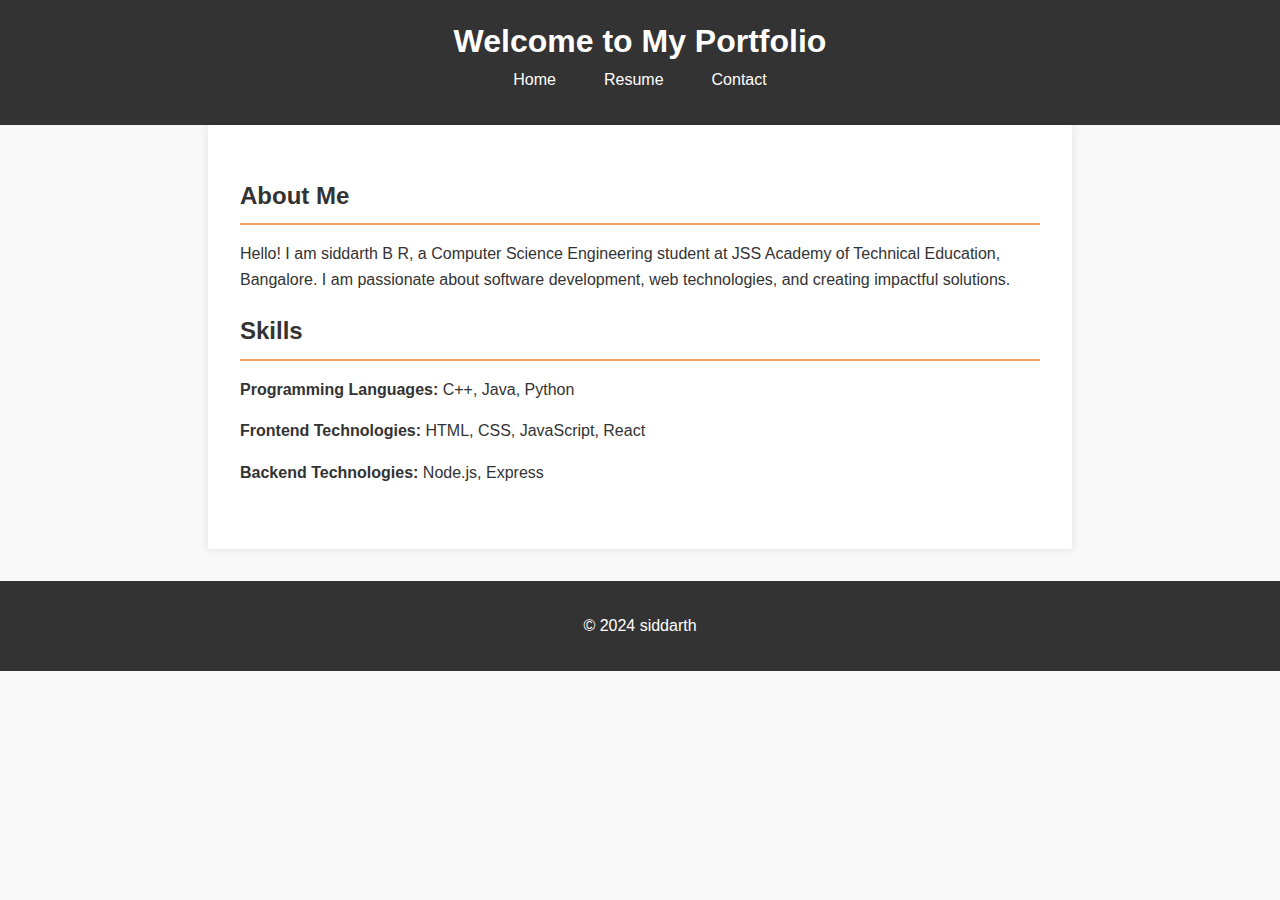
<file: index.html>
<!DOCTYPE html>
<html lang="en">
<head>
    <meta charset="UTF-8">
    <meta name="viewport" content="width=device-width, initial-scale=1.0">
    <title>Home - Portfolio</title>
    <link rel="stylesheet" href="styles.css">
</head>
<body>
    <header>
        <h1>Welcome to My Portfolio</h1>
        <nav>
            <ul>
                <li><a href="index.html">Home</a></li>
                <li><a href="resume.html">Resume</a></li>
                <li><a href="contact.html">Contact</a></li>
            </ul>
        </nav>
    </header>
    <main>
        <section id="about">
            <h2>About Me</h2>
            <p>
                Hello! I am siddarth B R, a Computer Science Engineering student at JSS Academy
                of Technical Education, Bangalore. I am passionate about software development, web technologies, 
                and creating impactful solutions.
            </p>
        </section>
        <section id="skills">
            <h2>Skills</h2>
            <ul>
                <li><strong>Programming Languages:</strong> C++, Java, Python</li>
                <li><strong>Frontend Technologies:</strong> HTML, CSS, JavaScript, React</li>
                <li><strong>Backend Technologies:</strong> Node.js, Express</li>
            </ul>
        </section>
    </main>
    <footer>
        <p>&copy; 2024 siddarth</p>
    </footer>
</body>
</html>
</file>
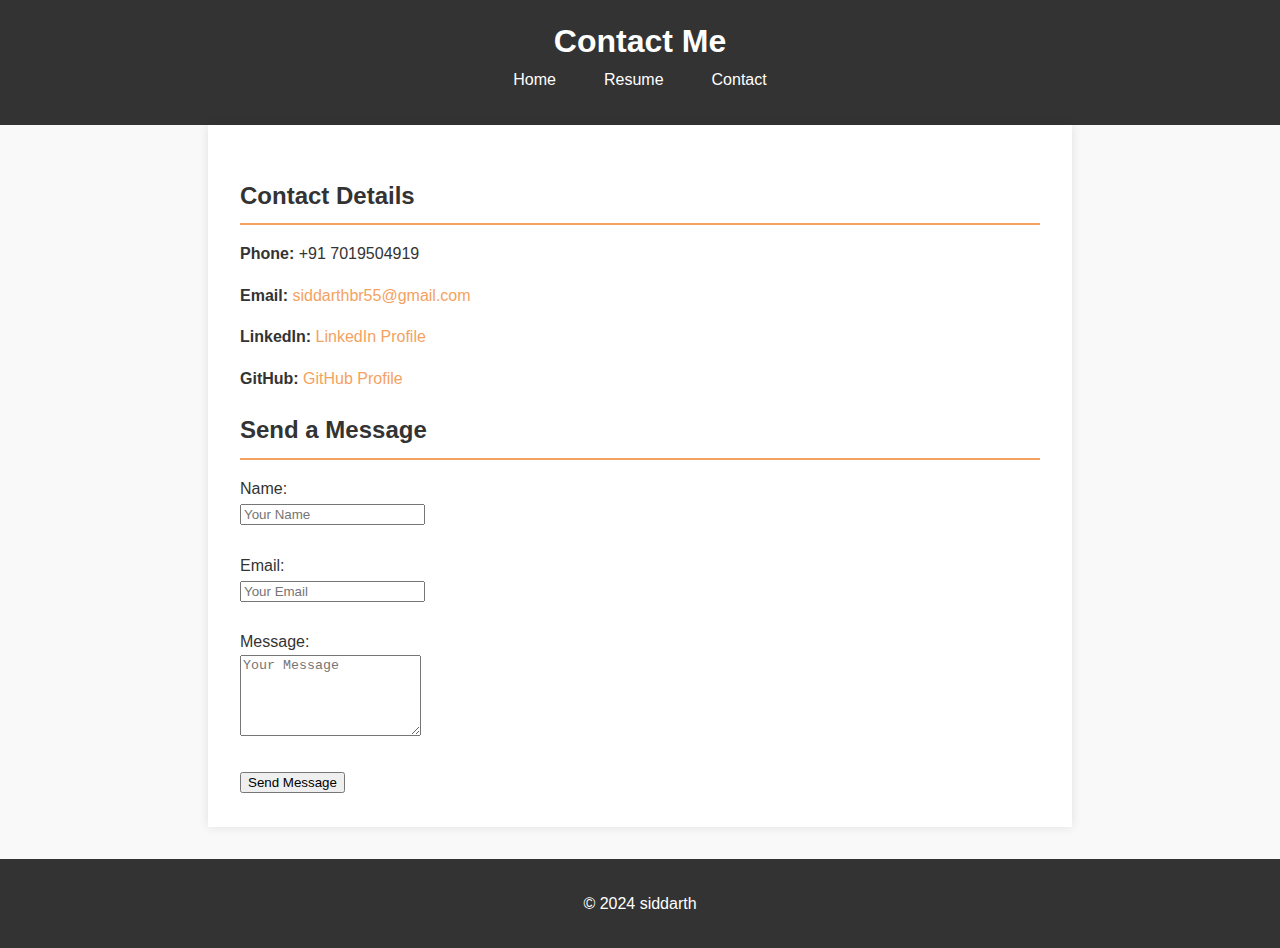
<file: contact.html>
<!DOCTYPE html>
<html lang="en">
<head>
    <meta charset="UTF-8">
    <meta name="viewport" content="width=device-width, initial-scale=1.0">
    <title>Contact - Portfolio</title>
    <link rel="stylesheet" href="styles.css">
</head>
<body>
    <header>
        <h1>Contact Me</h1>
        <nav>
            <ul>
                <li><a href="index.html">Home</a></li>
                <li><a href="resume.html">Resume</a></li>
                <li><a href="contact.html">Contact</a></li>
            </ul>
        </nav>
    </header>
    <main>
        <section id="contact-details">
            <h2>Contact Details</h2>
            <ul>
                <li><strong>Phone:</strong> +91 7019504919</li>
                <li><strong>Email:</strong> <a href="mailto:siddarth@gmail.com">siddarthbr55@gmail.com</a></li>
                <li><strong>LinkedIn:</strong> <a href="https://www.linkedin.com/in/siddarth/" target="_blank">LinkedIn Profile</a></li>
                <li><strong>GitHub:</strong> <a href="https://github.com/siddarth" target="_blank">GitHub Profile</a></li>
            </ul>
        </section>
        <section id="contact-form">
            <h2>Send a Message</h2>
            <form action="https://formspree.io/f/your_form_id" method="POST">
                <label for="name">Name:</label><br>
                <input type="text" id="name" name="name" placeholder="Your Name" required><br><br>
                
                <label for="email">Email:</label><br>
                <input type="email" id="email" name="email" placeholder="Your Email" required><br><br>
                
                <label for="message">Message:</label><br>
                <textarea id="message" name="message" rows="5" placeholder="Your Message" required></textarea><br><br>
                
                <button type="submit">Send Message</button>
            </form>
        </section>
    </main>
    <footer>
        <p>&copy; 2024 siddarth</p>
    </footer>
</body>
</html>
</file>
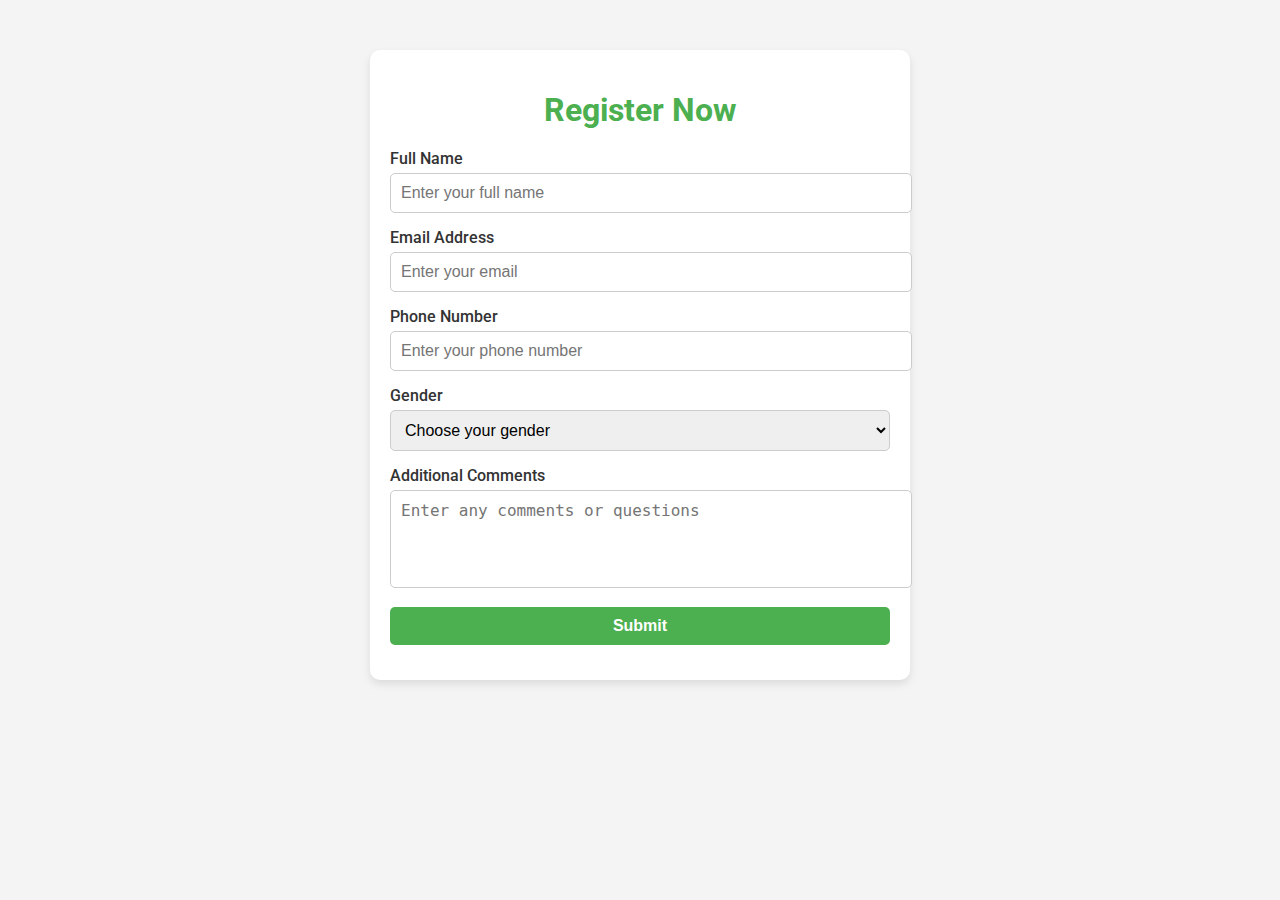
<file: registrationform.html>
<!DOCTYPE html>
<html lang="en">
<head>
    <meta charset="UTF-8">
    <meta name="viewport" content="width=device-width, initial-scale=1.0">
    <title>Registration Form</title>
    <link href="https://fonts.googleapis.com/css2?family=Roboto:wght@400;500&display=swap" rel="stylesheet">
    <style>
        body {
            font-family: 'Roboto', sans-serif;
            margin: 0;
            padding: 0;
            background: #f4f4f4;
            color: #333;
        }
        .form-container {
            max-width: 500px;
            margin: 50px auto;
            background: #fff;
            border-radius: 10px;
            box-shadow: 0 4px 8px rgba(0, 0, 0, 0.1);
            padding: 20px;
        }
        .form-container h1 {
            text-align: center;
            color: #4CAF50;
            margin-bottom: 20px;
        }
        label {
            font-weight: 500;
            margin-bottom: 5px;
            display: block;
        }
        input[type="text"], 
        input[type="email"], 
        input[type="tel"], 
        select, 
        textarea, 
        button {
            width: 100%;
            margin-bottom: 15px;
            padding: 10px;
            font-size: 16px;
            border: 1px solid #ccc;
            border-radius: 5px;
        }
        button {
            background-color: #4CAF50;
            color: white;
            font-weight: bold;
            cursor: pointer;
            border: none;
            transition: background-color 0.3s ease;
        }
        button:hover {
            background-color: #45a049;
        }
        textarea {
            resize: none;
        }
        .result-container {
            max-width: 500px;
            margin: 20px auto;
            padding: 20px;
            background: #fff;
            border-radius: 10px;
            box-shadow: 0 4px 8px rgba(0, 0, 0, 0.1);
        }
        .result-container h2 {
            text-align: center;
            color: #4CAF50;
        }
    </style>
</head>
<body>
    <div class="form-container">
        <h1>Register Now</h1>
        <form id="registrationForm">
            <label for="name">Full Name</label>
            <input type="text" id="name" name="name" placeholder="Enter your full name" required>

            <label for="email">Email Address</label>
            <input type="email" id="email" name="email" placeholder="Enter your email" required>

            <label for="phone">Phone Number</label>
            <input type="tel" id="phone" name="phone" placeholder="Enter your phone number" required>

            <label for="gender">Gender</label>
            <select id="gender" name="gender" required>
                <option value="" disabled selected>Choose your gender</option>
                <option value="Male">Male</option>
                <option value="Female">Female</option>
                <option value="Other">Other</option>
            </select>

            <label for="message">Additional Comments</label>
            <textarea id="message" name="message" rows="4" placeholder="Enter any comments or questions"></textarea>

            <button type="button" id="submitBtn">Submit</button>
        </form>
    </div>

    <!-- Section to Display Entered Details -->
    <div class="result-container" id="resultContainer" style="display: none;">
        <h2>Details Submitted</h2>
        <p><strong>Name:</strong> <span id="resultName"></span></p>
        <p><strong>Email:</strong> <span id="resultEmail"></span></p>
        <p><strong>Phone:</strong> <span id="resultPhone"></span></p>
        <p><strong>Gender:</strong> <span id="resultGender"></span></p>
        <p><strong>Message:</strong> <span id="resultMessage"></span></p>
    </div>

    <script>
        // JavaScript to handle form submission
        document.getElementById('submitBtn').addEventListener('click', function () {
            // Get form values
            const name = document.getElementById('name').value;
            const email = document.getElementById('email').value;
            const phone = document.getElementById('phone').value;
            const gender = document.getElementById('gender').value;
            const message = document.getElementById('message').value;

            // Validate that all fields are filled (for demonstration purposes)
            if (!name || !email || !phone || !gender) {
                alert('Please fill in all required fields.');
                return;
            }

            // Show entered details
            document.getElementById('resultName').textContent = name;
            document.getElementById('resultEmail').textContent = email;
            document.getElementById('resultPhone').textContent = phone;
            document.getElementById('resultGender').textContent = gender;
            document.getElementById('resultMessage').textContent = message || "No comments provided";

            // Display the result container
            document.getElementById('resultContainer').style.display = 'block';

            // Optionally, clear the form
            document.getElementById('registrationForm').reset();
        });
    </script>
</body>
</html>
</file>
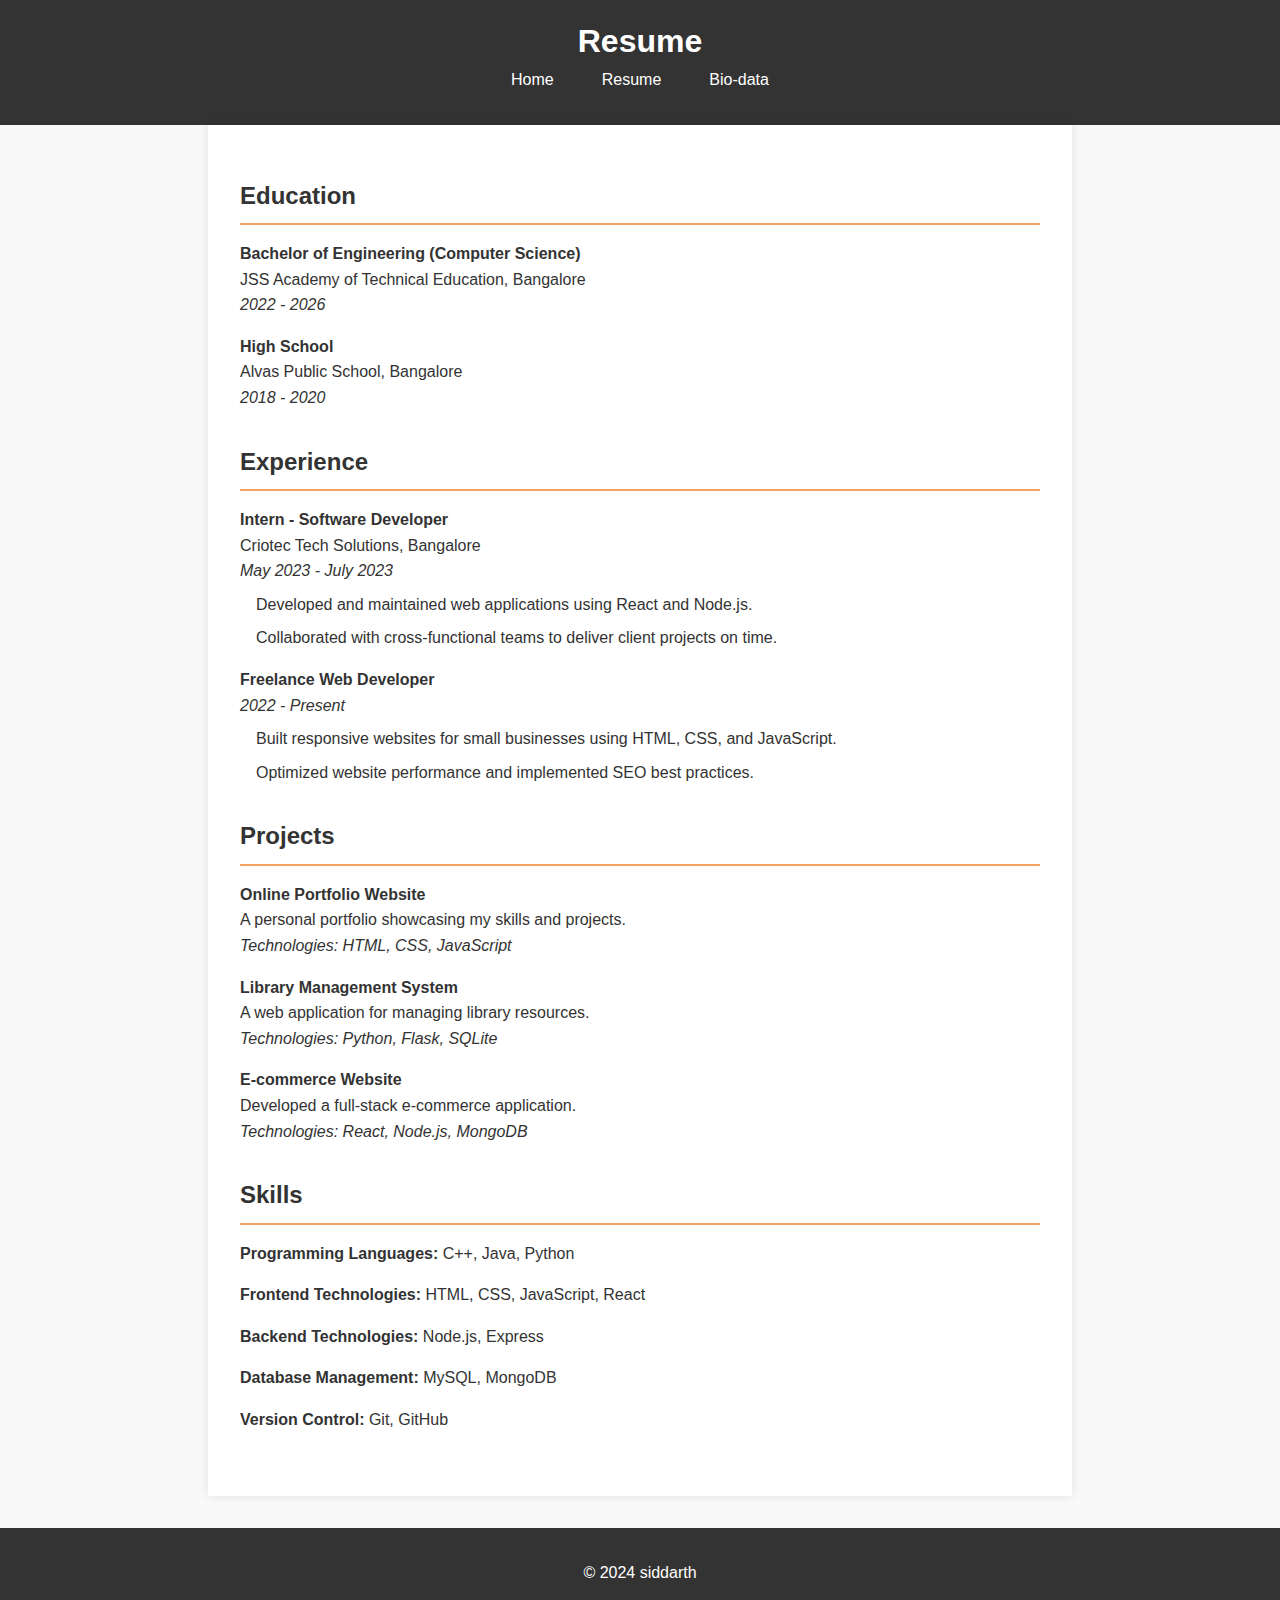
<file: resume.html>
<!DOCTYPE html>
<html lang="en">
<head>
    <title>Resume - Portfolio</title>
    <link rel="stylesheet" href="styles.css">
</head>
<body>
    <header>
        <h1>Resume</h1>
        <nav>
            <ul>
                <li><a href="index.html">Home</a></li>
                <li><a href="resume.html">Resume</a></li>
                <li><a href="biodata.html">Bio-data</a></li>
            </ul>
        </nav>
    </header>
    <main>
        <section id="education">
            <h2>Education</h2>
            <ul>
                <li>
                    <strong>Bachelor of Engineering (Computer Science)</strong><br>
                    JSS Academy of Technical Education, Bangalore<br>
                    <em>2022 - 2026</em>
                </li>
                <li>
                    <strong>High School</strong><br>
                     Alvas Public School, Bangalore<br>
                    <em>2018 - 2020</em>
                </li>
            </ul>
        </section>
        <section id="experience">
            <h2>Experience</h2>
            <ul>
                <li>
                    <strong>Intern - Software Developer</strong><br>
                    Criotec Tech Solutions, Bangalore<br>
                    <em>May 2023 - July 2023</em><br>
                    <ul>
                        <li>Developed and maintained web applications using React and Node.js.</li>
                        <li>Collaborated with cross-functional teams to deliver client projects on time.</li>
                    </ul>
                </li>
                <li>
                    <strong>Freelance Web Developer</strong><br>
                    <em>2022 - Present</em><br>
                    <ul>
                        <li>Built responsive websites for small businesses using HTML, CSS, and JavaScript.</li>
                        <li>Optimized website performance and implemented SEO best practices.</li>
                    </ul>
                </li>
            </ul>
        </section>
        <section id="projects">
            <h2>Projects</h2>
            <ul>
                <li>
                    <strong>Online Portfolio Website</strong><br>
                    A personal portfolio showcasing my skills and projects.<br>
                    <em>Technologies: HTML, CSS, JavaScript</em>
                </li>
                <li>
                    <strong>Library Management System</strong><br>
                    A web application for managing library resources.<br>
                    <em>Technologies: Python, Flask, SQLite</em>
                </li>
                <li>
                    <strong>E-commerce Website</strong><br>
                    Developed a full-stack e-commerce application.<br>
                    <em>Technologies: React, Node.js, MongoDB</em>
                </li>
            </ul>
        </section>
        <section id="skills">
            <h2>Skills</h2>
            <ul>
                <li><strong>Programming Languages:</strong> C++, Java, Python</li>
                <li><strong>Frontend Technologies:</strong> HTML, CSS, JavaScript, React</li>
                <li><strong>Backend Technologies:</strong> Node.js, Express</li>
                <li><strong>Database Management:</strong> MySQL, MongoDB</li>
                <li><strong>Version Control:</strong> Git, GitHub</li>
            </ul>
        </section>
    </main>
    <footer>
        <p>&copy; 2024 siddarth</p>
    </footer>
</body>
</html>
</file>
<file: styles.css>
body {
    font-family: Arial, sans-serif;
    line-height: 1.6;
    margin: 0;
    padding: 0;
    background-color: #f9f9f9;
    color: #333;
}
header {
    background-color: #333;
    color: #fff;
    padding: 1rem 0;
    text-align: center;
}
header h1 {
    margin: 0;
}
nav ul {
    list-style: none;
    margin: 0;
    padding: 0;
    display: flex;
    justify-content: center;
    gap: 1rem;
}
nav ul li {
    display: inline;
}
nav ul li a {
    color: #fff;
    text-decoration: none;
    padding: 0.5rem 1rem;
    transition: background 0.3s;
}
nav ul li a:hover {
    background-color: #575757;
    border-radius: 5px;
}

/* Main Content */
main {
    padding: 2rem;
    max-width: 800px;
    margin: 0 auto;
    background-color: #fff;
    box-shadow: 0 0 10px rgba(0, 0, 0, 0.1);
}
h2 {
    color: #333;
    border-bottom: 2px solid #f4a261;
    padding-bottom: 0.5rem;
    margin-bottom: 1rem;
}
ul {
    list-style: none;
    padding: 0;
}
ul li {
    margin-bottom: 1rem;
}
ul li ul {
    margin-top: 0.5rem;
    padding-left: 1rem;
}
ul li ul li {
    margin-bottom: 0.5rem;
}

/* Footer */
footer {
    text-align: center;
    padding: 1rem 0;
    background-color: #333;
    color: #fff;
    margin-top: 2rem;
}

/* Links */
a {
    color: #f4a261;
    text-decoration: none;
}
a:hover {
    text-decoration: underline;
}

/* Highlight sections */
#education, #experience, #projects, #skills {
    margin-bottom: 2rem;
}
</file>
